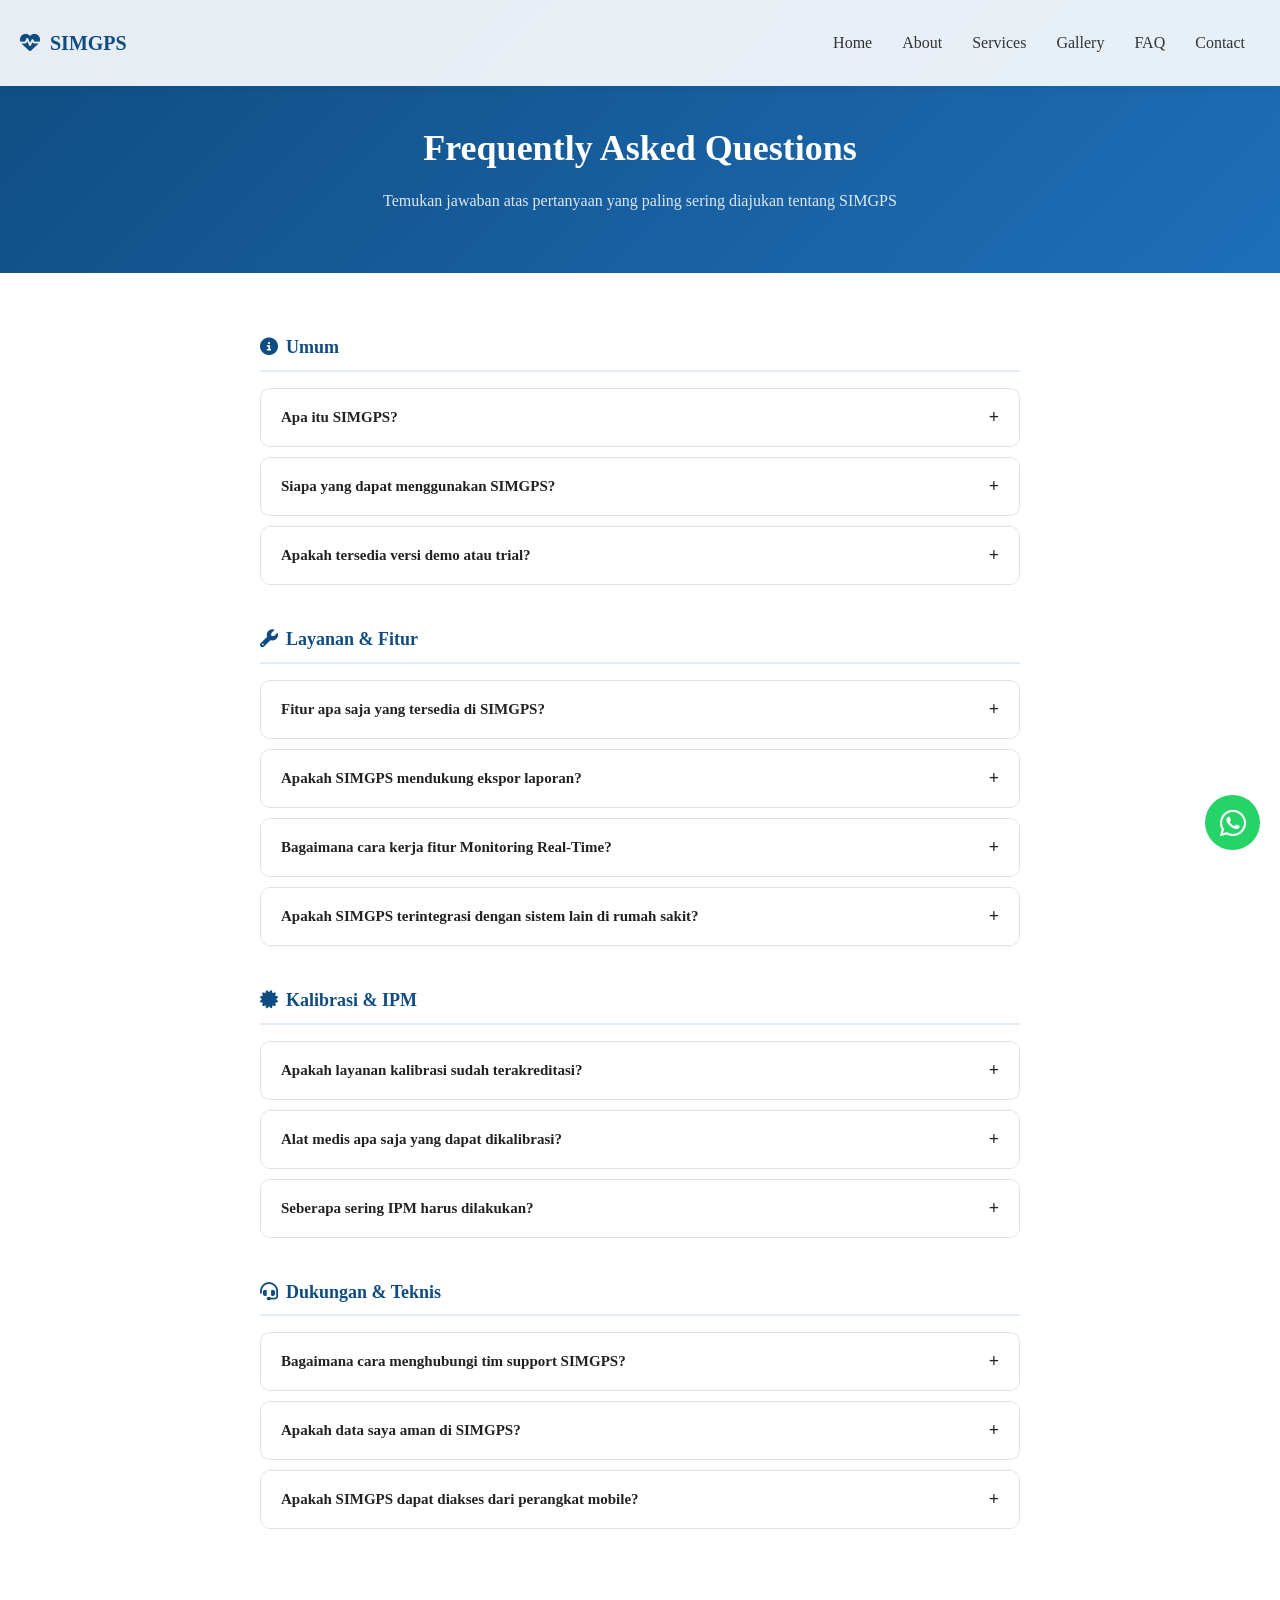
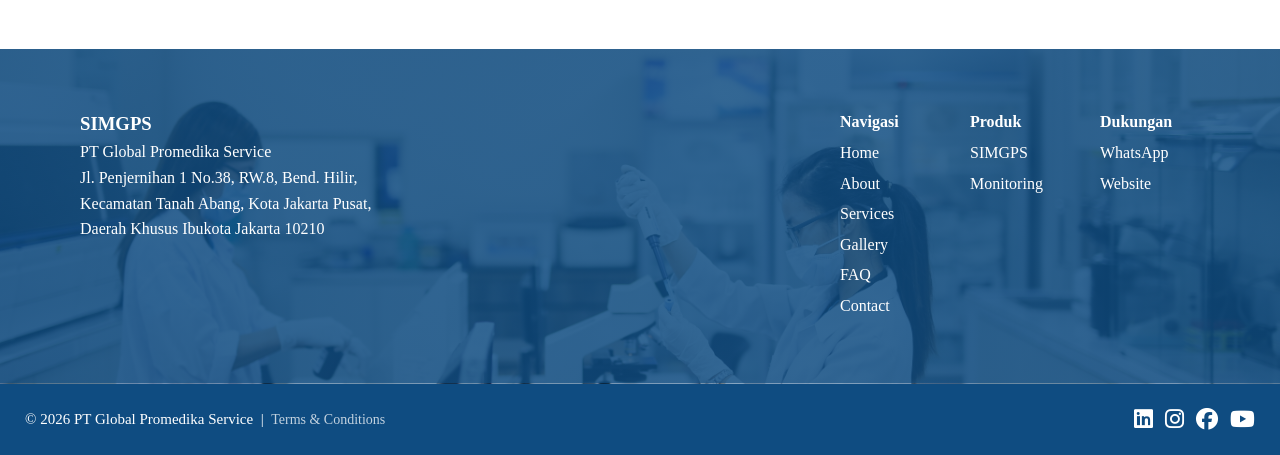
<file: simgps-landing-ver3/faq.html>
<!DOCTYPE html>
<html lang="en">
<head>
    <meta charset="UTF-8">
    <meta name="viewport" content="width=device-width, initial-scale=1.0">
    <link rel="stylesheet" href="https://cdnjs.cloudflare.com/ajax/libs/font-awesome/6.5.0/css/all.min.css">
    <link rel="icon" href="assets/favicon.png" type="image/png">
    <link rel="stylesheet" href="style.css">
    <title>FAQ | SIMGPS</title>
</head>
<body>

    <!-- NAVBAR -->
    <header class="navbar">
        <div class="logo"><a href="index.html" style="text-decoration:none; color:inherit; display:flex; align-items:center; gap:10px;"><i class="fa-solid fa-heart-pulse"></i>SIMGPS</a></div>
        <nav class="nav">
            <a href="index.html">Home</a>
            <a href="index.html#about">About</a>
            <a href="index.html#services">Services</a>
            <a href="index.html#gallery">Gallery</a>
            <a href="faq.html" class="nav-active">FAQ</a>
            <a href="index.html#contact">Contact</a>
        </nav>
        <div class="menu-toggle" id="menu-toggle">
            <span></span>
            <span></span>
            <span></span>
        </div>
    </header>

    <!-- PAGE HERO -->
    <div class="page-hero">
        <h1>Frequently Asked Questions</h1>
        <p>Temukan jawaban atas pertanyaan yang paling sering diajukan tentang SIMGPS</p>
    </div>

    <!-- FAQ CONTENT -->
    <div class="faq-section">

        <!-- Kategori 1 -->
        <div class="faq-category">
            <h3><i class="fa-solid fa-circle-info" style="margin-right:8px; color:#0f4c81;"></i>Umum</h3>

            <div class="faq-item">
                <button class="faq-question">
                    Apa itu SIMGPS?
                    <span class="faq-icon">+</span>
                </button>
                <div class="faq-answer">
                    <p>SIMGPS (Sistem Inventory Manajemen GPS) adalah platform digital yang dikembangkan oleh PT Global Promedika Service untuk membantu fasilitas kesehatan dalam mengelola, memantau, dan merawat perangkat medis secara terpusat, akurat, dan efisien.</p>
                </div>
            </div>

            <div class="faq-item">
                <button class="faq-question">
                    Siapa yang dapat menggunakan SIMGPS?
                    <span class="faq-icon">+</span>
                </button>
                <div class="faq-answer">
                    <p>SIMGPS dirancang untuk rumah sakit, klinik, puskesmas, laboratorium medis, dan berbagai fasilitas kesehatan lainnya yang membutuhkan solusi manajemen perangkat medis yang terintegrasi. Sistem ini juga cocok untuk perusahaan distributor alat medis.</p>
                </div>
            </div>

            <div class="faq-item">
                <button class="faq-question">
                    Apakah tersedia versi demo atau trial?
                    <span class="faq-icon">+</span>
                </button>
                <div class="faq-answer">
                    <p>Ya, kami menyediakan akun demo untuk fasilitas kesehatan yang ingin mencoba SIMGPS sebelum berlangganan. Silakan hubungi tim kami melalui halaman Contact atau WhatsApp untuk mendapatkan akses demo gratis selama 14 hari.</p>
                </div>
            </div>
        </div>

        <!-- Kategori 2 -->
        <div class="faq-category">
            <h3><i class="fa-solid fa-wrench" style="margin-right:8px; color:#0f4c81;"></i>Layanan & Fitur</h3>

            <div class="faq-item">
                <button class="faq-question">
                    Fitur apa saja yang tersedia di SIMGPS?
                    <span class="faq-icon">+</span>
                </button>
                <div class="faq-answer">
                    <p>SIMGPS mencakup delapan modul utama: Inventory Management, Asset Tracking, Reporting & Analytics, Kalibrasi Alat Medis, Inspection & Preventive Maintenance (IPM), Layanan Purna Jual, Monitoring Real-Time, serta Sertifikasi & Akreditasi. Setiap modul dapat dikonfigurasi sesuai kebutuhan fasilitas kesehatan Anda.</p>
                </div>
            </div>

            <div class="faq-item">
                <button class="faq-question">
                    Apakah SIMGPS mendukung ekspor laporan?
                    <span class="faq-icon">+</span>
                </button>
                <div class="faq-answer">
                    <p>Ya, SIMGPS mendukung ekspor laporan dalam format PDF dan Microsoft Excel. Laporan juga dapat dijadwalkan untuk dikirimkan secara otomatis ke email manajemen setiap minggu atau bulan sesuai kebutuhan.</p>
                </div>
            </div>

            <div class="faq-item">
                <button class="faq-question">
                    Bagaimana cara kerja fitur Monitoring Real-Time?
                    <span class="faq-icon">+</span>
                </button>
                <div class="faq-answer">
                    <p>Fitur Monitoring Real-Time memungkinkan Anda memantau kondisi dan performa perangkat medis secara langsung melalui dashboard digital. Sistem otomatis mengirimkan notifikasi jika terdeteksi anomali seperti suhu abnormal, performa di luar toleransi, atau gangguan konektivitas, sehingga tindakan korektif dapat diambil lebih awal.</p>
                </div>
            </div>

            <div class="faq-item">
                <button class="faq-question">
                    Apakah SIMGPS terintegrasi dengan sistem lain di rumah sakit?
                    <span class="faq-icon">+</span>
                </button>
                <div class="faq-answer">
                    <p>SIMGPS dirancang dengan kemampuan integrasi API terbuka yang memungkinkan koneksi dengan sistem manajemen rumah sakit (SIMRS), sistem HIS, maupun sistem ERP yang sudah ada. Tim teknis kami siap membantu proses integrasi sesuai kebutuhan spesifik fasilitas Anda.</p>
                </div>
            </div>
        </div>

        <!-- Kategori 3 -->
        <div class="faq-category">
            <h3><i class="fa-solid fa-certificate" style="margin-right:8px; color:#0f4c81;"></i>Kalibrasi & IPM</h3>

            <div class="faq-item">
                <button class="faq-question">
                    Apakah layanan kalibrasi sudah terakreditasi?
                    <span class="faq-icon">+</span>
                </button>
                <div class="faq-answer">
                    <p>Ya, PT Global Promedika Service merupakan laboratorium kalibrasi yang telah terakreditasi oleh Komite Akreditasi Nasional (KAN). Kalibrasi dilakukan oleh tenaga elektromedis bersertifikasi menggunakan alat standar yang tertelusur secara internasional, dan setiap hasil kalibrasi didokumentasikan dalam sertifikat resmi.</p>
                </div>
            </div>

            <div class="faq-item">
                <button class="faq-question">
                    Alat medis apa saja yang dapat dikalibrasi?
                    <span class="faq-icon">+</span>
                </button>
                <div class="faq-answer">
                    <p>Kami melayani kalibrasi berbagai jenis perangkat medis, antara lain: EKG, tensimeter digital, timbangan medis, inkubator bayi, infusion pump, syringe pump, autoclave, defibrilator, pulse oximeter, dan masih banyak lagi. Hubungi kami untuk informasi lengkap mengenai jenis alat yang kami layani.</p>
                </div>
            </div>

            <div class="faq-item">
                <button class="faq-question">
                    Seberapa sering IPM harus dilakukan?
                    <span class="faq-icon">+</span>
                </button>
                <div class="faq-answer">
                    <p>Frekuensi IPM ditentukan berdasarkan jenis alat, rekomendasi pabrikan, dan regulasi yang berlaku. Umumnya dilakukan setiap 3, 6, atau 12 bulan sekali. SIMGPS akan secara otomatis mengingatkan jadwal IPM yang telah ditentukan sehingga tidak ada alat yang terlewat.</p>
                </div>
            </div>
        </div>

        <!-- Kategori 4 -->
        <div class="faq-category">
            <h3><i class="fa-solid fa-headset" style="margin-right:8px; color:#0f4c81;"></i>Dukungan & Teknis</h3>

            <div class="faq-item">
                <button class="faq-question">
                    Bagaimana cara menghubungi tim support SIMGPS?
                    <span class="faq-icon">+</span>
                </button>
                <div class="faq-answer">
                    <p>Anda dapat menghubungi tim support kami melalui beberapa saluran: WhatsApp, email, telepon, maupun melalui fitur ticketing yang tersedia di platform SIMGPS. Tim kami siap merespons kebutuhan Anda pada hari kerja Senin–Jumat, pukul 08.00–17.00 WIB.</p>
                </div>
            </div>

            <div class="faq-item">
                <button class="faq-question">
                    Apakah data saya aman di SIMGPS?
                    <span class="faq-icon">+</span>
                </button>
                <div class="faq-answer">
                    <p>Keamanan data adalah prioritas utama kami. SIMGPS menggunakan enkripsi SSL/TLS untuk transmisi data, backup otomatis harian, serta kontrol akses berbasis peran (role-based access control) untuk memastikan hanya pihak yang berwenang yang dapat mengakses informasi sensitif.</p>
                </div>
            </div>

            <div class="faq-item">
                <button class="faq-question">
                    Apakah SIMGPS dapat diakses dari perangkat mobile?
                    <span class="faq-icon">+</span>
                </button>
                <div class="faq-answer">
                    <p>Ya, SIMGPS dirancang dengan tampilan responsif yang dapat diakses dari perangkat apa pun — baik desktop, tablet, maupun smartphone. Tidak diperlukan instalasi aplikasi khusus; cukup akses melalui browser modern di perangkat Anda.</p>
                </div>
            </div>
        </div>

    </div>

    <!-- FOOTER -->
    <div class="footer-container">
        <div class="footer-left">
            <h3>SIMGPS</h3>
            <p>PT Global Promedika Service</p>
            <p>Jl. Penjernihan 1 No.38, RW.8, Bend. Hilir, Kecamatan Tanah Abang, Kota Jakarta Pusat, Daerah Khusus Ibukota Jakarta 10210</p>
        </div>
        <div class="footer-right">
            <div>
                <h4>Navigasi</h4>
                <a href="index.html">Home</a>
                <a href="index.html#about">About</a>
                <a href="index.html#services">Services</a>
                <a href="index.html#gallery">Gallery</a>
                <a href="faq.html">FAQ</a>
                <a href="index.html#contact">Contact</a>
            </div>
            <div>
                <h4>Produk</h4>
                <a href="#">SIMGPS</a>
                <a href="#">Monitoring</a>
            </div>
            <div>
                <h4>Dukungan</h4>
                <a href="https://wa.me" target="_blank">WhatsApp</a>
                <a href="https://globalpromedika.co.id/tentang-kami" target="_blank">Website</a>
            </div>
        </div>
    </div>
    <footer>
        <div class="footer-bottom">
            <p>© 2026 PT Global Promedika Service &nbsp;|&nbsp; <a href="terms.html" class="footer-tnc-link">Terms & Conditions</a></p>
            <div class="social">
                <a href="https://www.linkedin.com/" target="_blank"><i class="fa-brands fa-linkedin"></i></a>
                <a href="https://www.instagram.com" target="_blank"><i class="fa-brands fa-instagram"></i></a>
                <a href="https://www.facebook.com/index.php/" target="_blank"><i class="fa-brands fa-facebook"></i></a>
                <a href="https://www.youtube.com/" target="_blank"><i class="fa-brands fa-youtube"></i></a>
            </div>
        </div>
    </footer>

    <!-- Floating WA -->
    <a href="https://wa.me/" class="wa-float" target="_blank"><i class="fa-brands fa-whatsapp"></i></a>

    <script src="script.js"></script>
    <script>
        // FAQ Accordion — inline so it always runs regardless of script.js errors
        document.querySelectorAll(".faq-question").forEach(function(btn) {
            btn.addEventListener("click", function() {
                var answer = btn.nextElementSibling;
                var isOpen = answer.classList.contains("open");

                document.querySelectorAll(".faq-answer").forEach(function(a) { a.classList.remove("open"); });
                document.querySelectorAll(".faq-question").forEach(function(b) { b.classList.remove("active"); });

                if (!isOpen) {
                    answer.classList.add("open");
                    btn.classList.add("active");
                }
            });
        });
    </script>
</body>
</html>
</file>
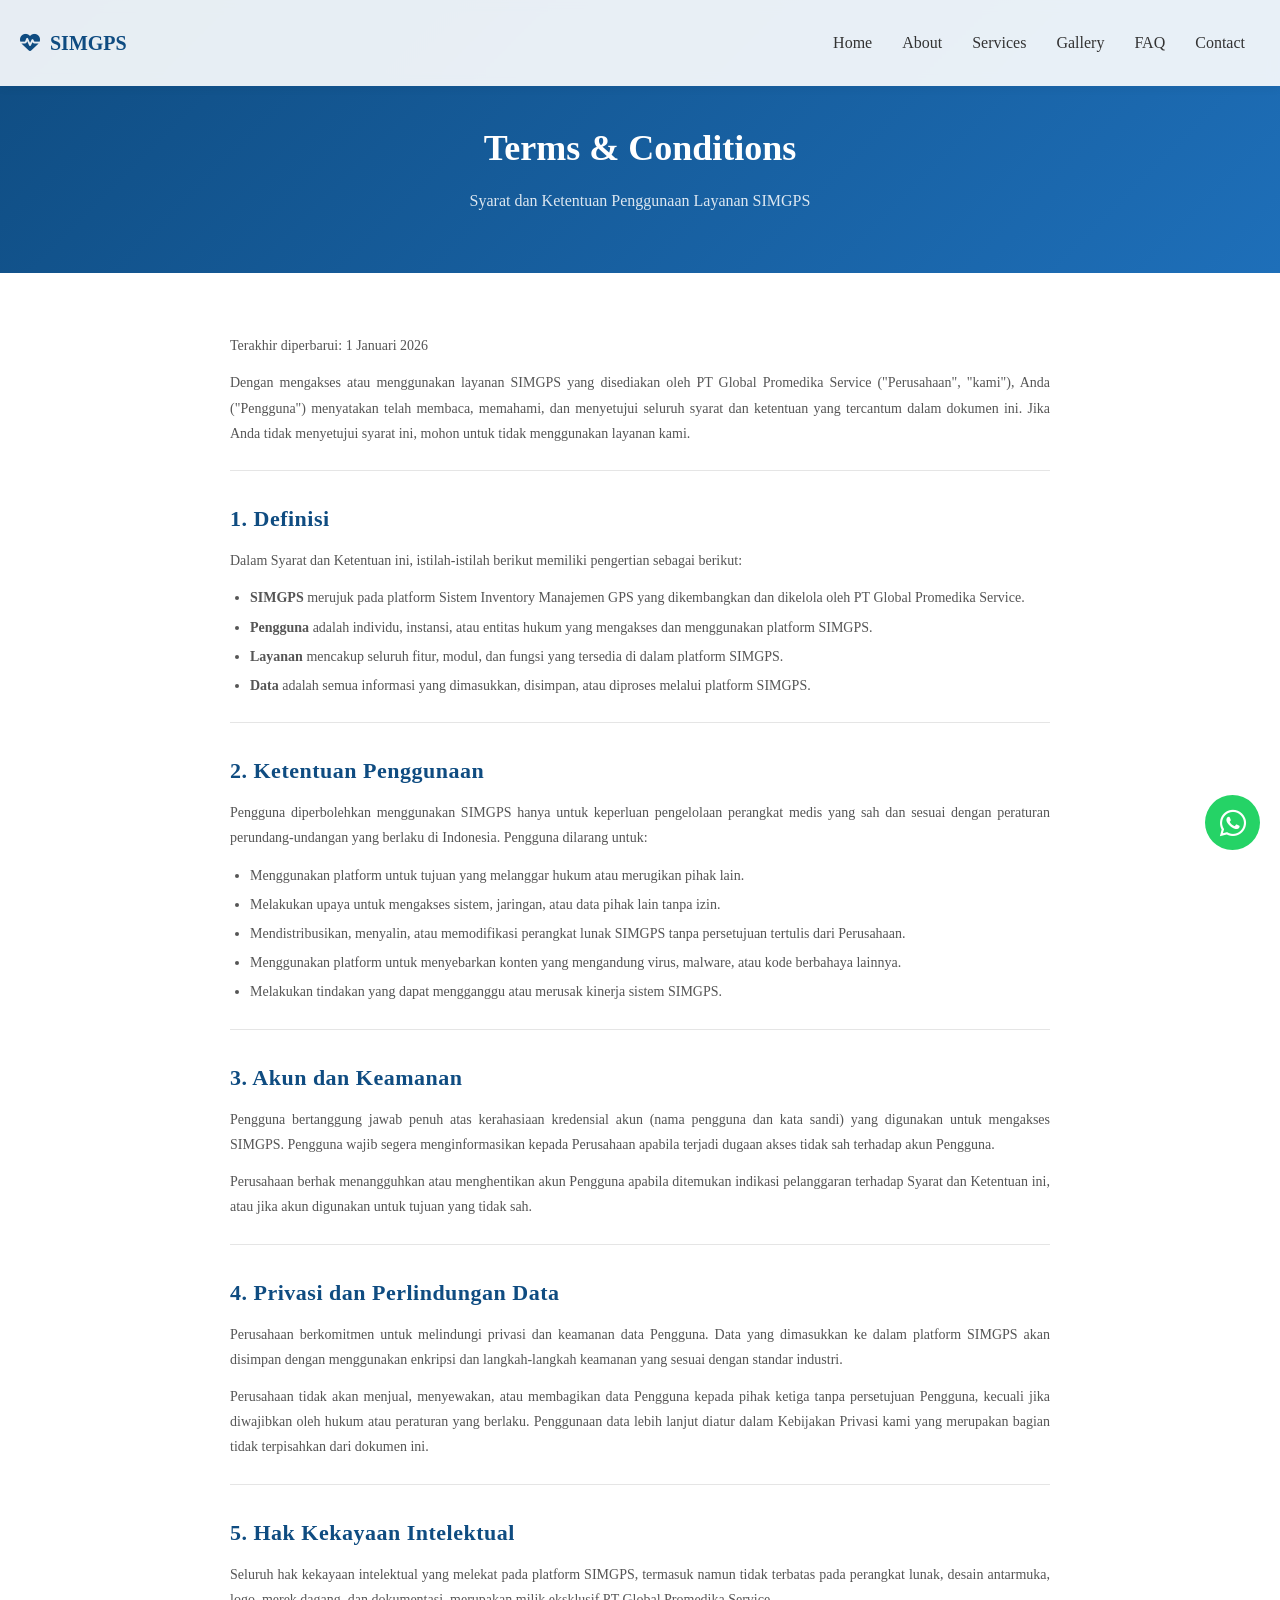
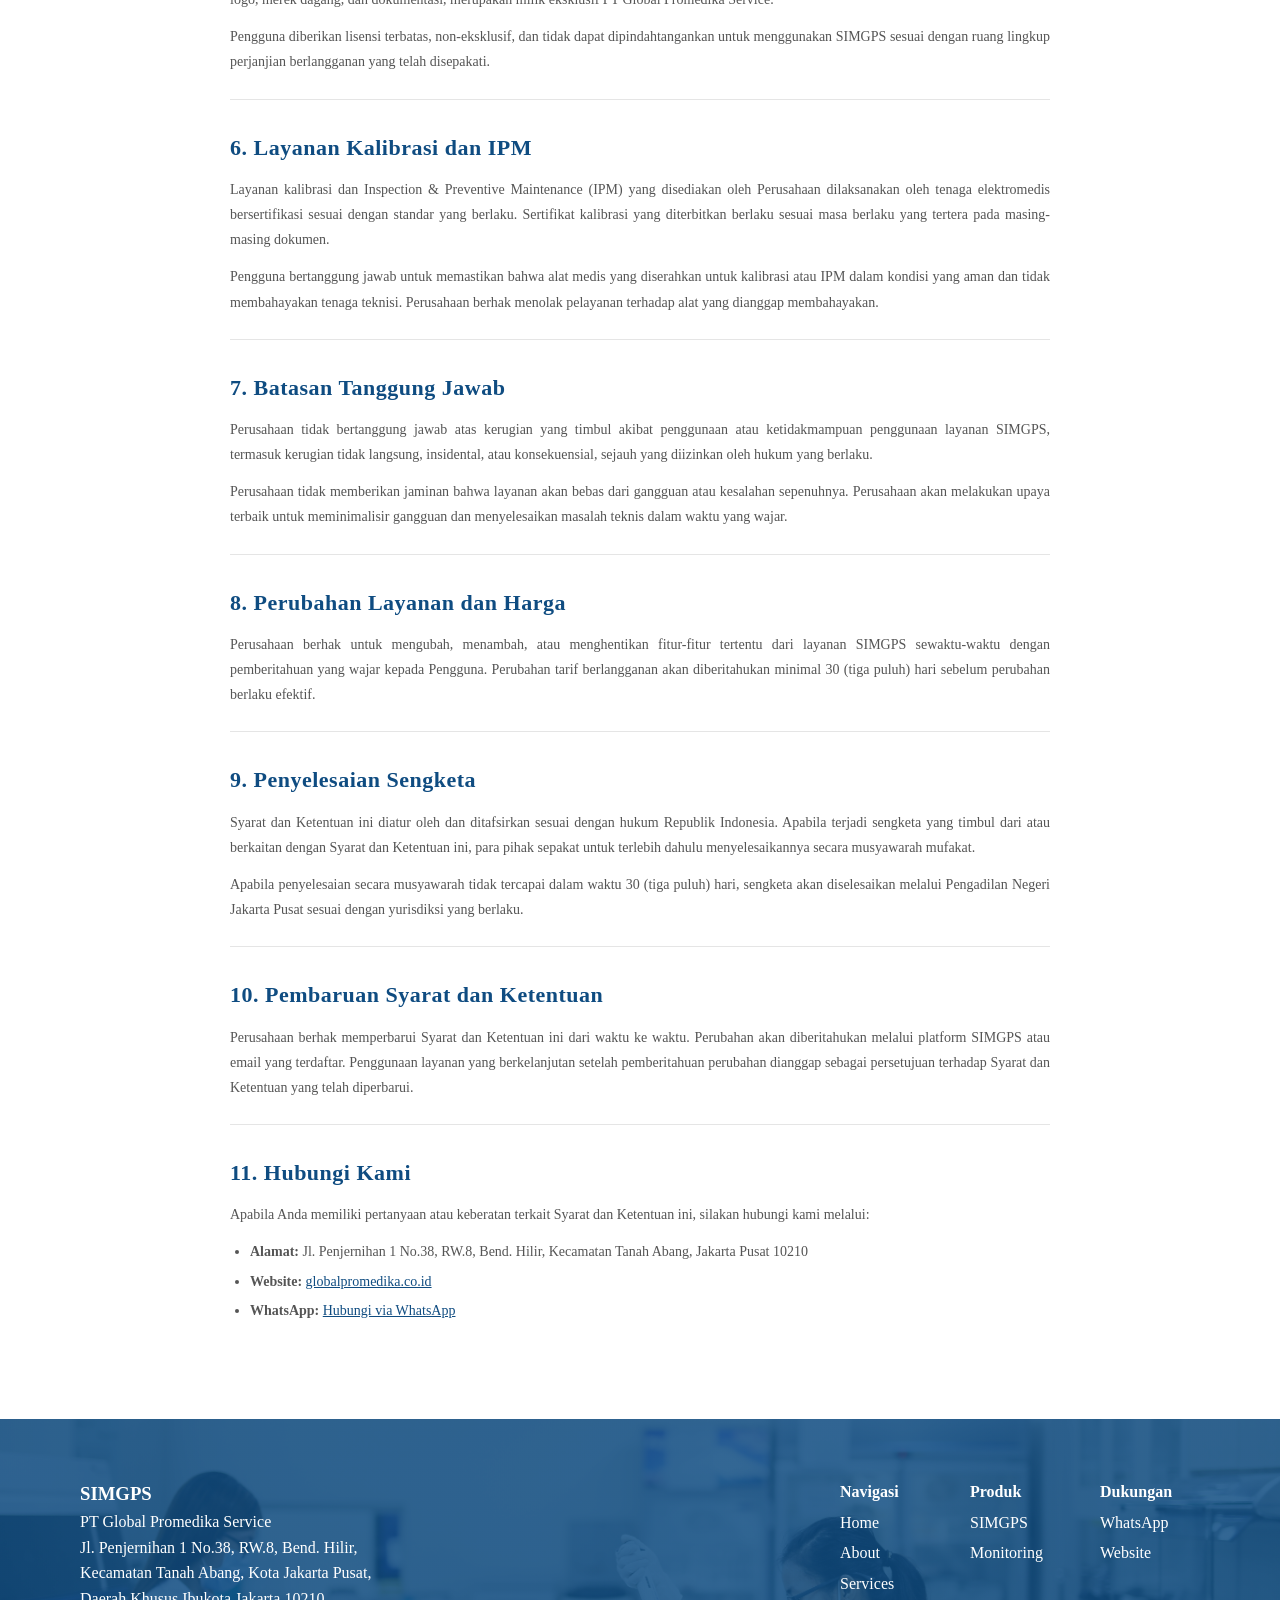
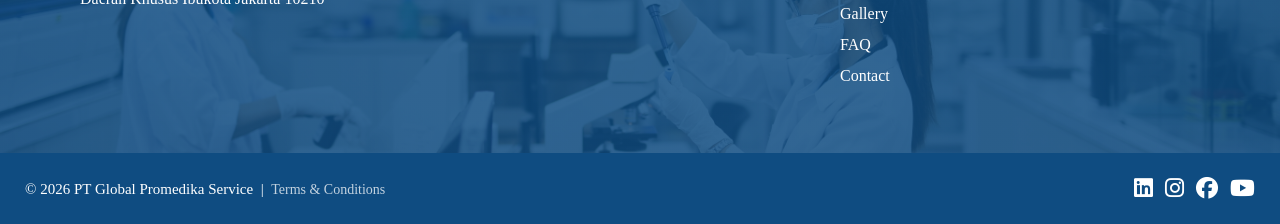
<file: simgps-landing-ver3/terms.html>
<!DOCTYPE html>
<html lang="en">
<head>
    <meta charset="UTF-8">
    <meta name="viewport" content="width=device-width, initial-scale=1.0">
    <link rel="stylesheet" href="https://cdnjs.cloudflare.com/ajax/libs/font-awesome/6.5.0/css/all.min.css">
    <link rel="icon" href="assets/favicon.png" type="image/png">
    <link rel="stylesheet" href="style.css">
    <title>Terms & Conditions | SIMGPS</title>
</head>
<body>

    <!-- NAVBAR -->
    <header class="navbar">
        <div class="logo"><a href="index.html" style="text-decoration:none; color:inherit; display:flex; align-items:center; gap:10px;"><i class="fa-solid fa-heart-pulse"></i>SIMGPS</a></div>
        <nav class="nav">
            <a href="index.html">Home</a>
            <a href="index.html#about">About</a>
            <a href="index.html#services">Services</a>
            <a href="index.html#gallery">Gallery</a>
            <a href="faq.html">FAQ</a>
            <a href="index.html#contact">Contact</a>
        </nav>
        <div class="menu-toggle" id="menu-toggle">
            <span></span>
            <span></span>
            <span></span>
        </div>
    </header>

    <!-- PAGE HERO -->
    <div class="page-hero">
        <h1>Terms &amp; Conditions</h1>
        <p>Syarat dan Ketentuan Penggunaan Layanan SIMGPS</p>
    </div>

    <!-- TERMS CONTENT -->
    <div class="terms-section">
        <p class="terms-last-updated">Terakhir diperbarui: 1 Januari 2026</p>

        <p>Dengan mengakses atau menggunakan layanan SIMGPS yang disediakan oleh PT Global Promedika Service ("Perusahaan", "kami"), Anda ("Pengguna") menyatakan telah membaca, memahami, dan menyetujui seluruh syarat dan ketentuan yang tercantum dalam dokumen ini. Jika Anda tidak menyetujui syarat ini, mohon untuk tidak menggunakan layanan kami.</p>

        <hr class="terms-divider">

        <h2>1. Definisi</h2>
        <p>Dalam Syarat dan Ketentuan ini, istilah-istilah berikut memiliki pengertian sebagai berikut:</p>
        <ul>
            <li><strong>SIMGPS</strong> merujuk pada platform Sistem Inventory Manajemen GPS yang dikembangkan dan dikelola oleh PT Global Promedika Service.</li>
            <li><strong>Pengguna</strong> adalah individu, instansi, atau entitas hukum yang mengakses dan menggunakan platform SIMGPS.</li>
            <li><strong>Layanan</strong> mencakup seluruh fitur, modul, dan fungsi yang tersedia di dalam platform SIMGPS.</li>
            <li><strong>Data</strong> adalah semua informasi yang dimasukkan, disimpan, atau diproses melalui platform SIMGPS.</li>
        </ul>

        <hr class="terms-divider">

        <h2>2. Ketentuan Penggunaan</h2>
        <p>Pengguna diperbolehkan menggunakan SIMGPS hanya untuk keperluan pengelolaan perangkat medis yang sah dan sesuai dengan peraturan perundang-undangan yang berlaku di Indonesia. Pengguna dilarang untuk:</p>
        <ul>
            <li>Menggunakan platform untuk tujuan yang melanggar hukum atau merugikan pihak lain.</li>
            <li>Melakukan upaya untuk mengakses sistem, jaringan, atau data pihak lain tanpa izin.</li>
            <li>Mendistribusikan, menyalin, atau memodifikasi perangkat lunak SIMGPS tanpa persetujuan tertulis dari Perusahaan.</li>
            <li>Menggunakan platform untuk menyebarkan konten yang mengandung virus, malware, atau kode berbahaya lainnya.</li>
            <li>Melakukan tindakan yang dapat mengganggu atau merusak kinerja sistem SIMGPS.</li>
        </ul>

        <hr class="terms-divider">

        <h2>3. Akun dan Keamanan</h2>
        <p>Pengguna bertanggung jawab penuh atas kerahasiaan kredensial akun (nama pengguna dan kata sandi) yang digunakan untuk mengakses SIMGPS. Pengguna wajib segera menginformasikan kepada Perusahaan apabila terjadi dugaan akses tidak sah terhadap akun Pengguna.</p>
        <p>Perusahaan berhak menangguhkan atau menghentikan akun Pengguna apabila ditemukan indikasi pelanggaran terhadap Syarat dan Ketentuan ini, atau jika akun digunakan untuk tujuan yang tidak sah.</p>

        <hr class="terms-divider">

        <h2>4. Privasi dan Perlindungan Data</h2>
        <p>Perusahaan berkomitmen untuk melindungi privasi dan keamanan data Pengguna. Data yang dimasukkan ke dalam platform SIMGPS akan disimpan dengan menggunakan enkripsi dan langkah-langkah keamanan yang sesuai dengan standar industri.</p>
        <p>Perusahaan tidak akan menjual, menyewakan, atau membagikan data Pengguna kepada pihak ketiga tanpa persetujuan Pengguna, kecuali jika diwajibkan oleh hukum atau peraturan yang berlaku. Penggunaan data lebih lanjut diatur dalam Kebijakan Privasi kami yang merupakan bagian tidak terpisahkan dari dokumen ini.</p>

        <hr class="terms-divider">

        <h2>5. Hak Kekayaan Intelektual</h2>
        <p>Seluruh hak kekayaan intelektual yang melekat pada platform SIMGPS, termasuk namun tidak terbatas pada perangkat lunak, desain antarmuka, logo, merek dagang, dan dokumentasi, merupakan milik eksklusif PT Global Promedika Service.</p>
        <p>Pengguna diberikan lisensi terbatas, non-eksklusif, dan tidak dapat dipindahtangankan untuk menggunakan SIMGPS sesuai dengan ruang lingkup perjanjian berlangganan yang telah disepakati.</p>

        <hr class="terms-divider">

        <h2>6. Layanan Kalibrasi dan IPM</h2>
        <p>Layanan kalibrasi dan Inspection & Preventive Maintenance (IPM) yang disediakan oleh Perusahaan dilaksanakan oleh tenaga elektromedis bersertifikasi sesuai dengan standar yang berlaku. Sertifikat kalibrasi yang diterbitkan berlaku sesuai masa berlaku yang tertera pada masing-masing dokumen.</p>
        <p>Pengguna bertanggung jawab untuk memastikan bahwa alat medis yang diserahkan untuk kalibrasi atau IPM dalam kondisi yang aman dan tidak membahayakan tenaga teknisi. Perusahaan berhak menolak pelayanan terhadap alat yang dianggap membahayakan.</p>

        <hr class="terms-divider">

        <h2>7. Batasan Tanggung Jawab</h2>
        <p>Perusahaan tidak bertanggung jawab atas kerugian yang timbul akibat penggunaan atau ketidakmampuan penggunaan layanan SIMGPS, termasuk kerugian tidak langsung, insidental, atau konsekuensial, sejauh yang diizinkan oleh hukum yang berlaku.</p>
        <p>Perusahaan tidak memberikan jaminan bahwa layanan akan bebas dari gangguan atau kesalahan sepenuhnya. Perusahaan akan melakukan upaya terbaik untuk meminimalisir gangguan dan menyelesaikan masalah teknis dalam waktu yang wajar.</p>

        <hr class="terms-divider">

        <h2>8. Perubahan Layanan dan Harga</h2>
        <p>Perusahaan berhak untuk mengubah, menambah, atau menghentikan fitur-fitur tertentu dari layanan SIMGPS sewaktu-waktu dengan pemberitahuan yang wajar kepada Pengguna. Perubahan tarif berlangganan akan diberitahukan minimal 30 (tiga puluh) hari sebelum perubahan berlaku efektif.</p>

        <hr class="terms-divider">

        <h2>9. Penyelesaian Sengketa</h2>
        <p>Syarat dan Ketentuan ini diatur oleh dan ditafsirkan sesuai dengan hukum Republik Indonesia. Apabila terjadi sengketa yang timbul dari atau berkaitan dengan Syarat dan Ketentuan ini, para pihak sepakat untuk terlebih dahulu menyelesaikannya secara musyawarah mufakat.</p>
        <p>Apabila penyelesaian secara musyawarah tidak tercapai dalam waktu 30 (tiga puluh) hari, sengketa akan diselesaikan melalui Pengadilan Negeri Jakarta Pusat sesuai dengan yurisdiksi yang berlaku.</p>

        <hr class="terms-divider">

        <h2>10. Pembaruan Syarat dan Ketentuan</h2>
        <p>Perusahaan berhak memperbarui Syarat dan Ketentuan ini dari waktu ke waktu. Perubahan akan diberitahukan melalui platform SIMGPS atau email yang terdaftar. Penggunaan layanan yang berkelanjutan setelah pemberitahuan perubahan dianggap sebagai persetujuan terhadap Syarat dan Ketentuan yang telah diperbarui.</p>

        <hr class="terms-divider">

        <h2>11. Hubungi Kami</h2>
        <p>Apabila Anda memiliki pertanyaan atau keberatan terkait Syarat dan Ketentuan ini, silakan hubungi kami melalui:</p>
        <ul>
            <li><strong>Alamat:</strong> Jl. Penjernihan 1 No.38, RW.8, Bend. Hilir, Kecamatan Tanah Abang, Jakarta Pusat 10210</li>
            <li><strong>Website:</strong> <a href="https://globalpromedika.co.id" target="_blank" style="color:#0f4c81;">globalpromedika.co.id</a></li>
            <li><strong>WhatsApp:</strong> <a href="https://wa.me" target="_blank" style="color:#0f4c81;">Hubungi via WhatsApp</a></li>
        </ul>

    </div>

    <!-- FOOTER -->
    <div class="footer-container">
        <div class="footer-left">
            <h3>SIMGPS</h3>
            <p>PT Global Promedika Service</p>
            <p>Jl. Penjernihan 1 No.38, RW.8, Bend. Hilir, Kecamatan Tanah Abang, Kota Jakarta Pusat, Daerah Khusus Ibukota Jakarta 10210</p>
        </div>
        <div class="footer-right">
            <div>
                <h4>Navigasi</h4>
                <a href="index.html">Home</a>
                <a href="index.html#about">About</a>
                <a href="index.html#services">Services</a>
                <a href="index.html#gallery">Gallery</a>
                <a href="faq.html">FAQ</a>
                <a href="index.html#contact">Contact</a>
            </div>
            <div>
                <h4>Produk</h4>
                <a href="#">SIMGPS</a>
                <a href="#">Monitoring</a>
            </div>
            <div>
                <h4>Dukungan</h4>
                <a href="https://wa.me" target="_blank">WhatsApp</a>
                <a href="https://globalpromedika.co.id/tentang-kami" target="_blank">Website</a>
            </div>
        </div>
    </div>
    <footer>
        <div class="footer-bottom">
            <p>© 2026 PT Global Promedika Service &nbsp;|&nbsp; <a href="terms.html" class="footer-tnc-link">Terms & Conditions</a></p>
            <div class="social">
                <a href="https://www.linkedin.com/" target="_blank"><i class="fa-brands fa-linkedin"></i></a>
                <a href="https://www.instagram.com" target="_blank"><i class="fa-brands fa-instagram"></i></a>
                <a href="https://www.facebook.com/index.php/" target="_blank"><i class="fa-brands fa-facebook"></i></a>
                <a href="https://www.youtube.com/" target="_blank"><i class="fa-brands fa-youtube"></i></a>
            </div>
        </div>
    </footer>

    <!-- Floating WA -->
    <a href="https://wa.me/" class="wa-float" target="_blank"><i class="fa-brands fa-whatsapp"></i></a>

    <script src="script.js"></script>
</body>
</html>
</file>
<file: simgps-landing-ver3/style.css>
* {
    margin: 0;
    padding: 0;
    box-sizing: border-box;
    font-family: Segoe UI;
}

img {
    max-width: 100%;
}

html {
    scroll-behavior: smooth;
    overflow-x: hidden;
}

body {
    margin: 0;
    padding: 0;
    box-sizing: border-box;
    line-height: 1.6;
    overflow-x: hidden;
    width: 100%;
}

h2 {
    font-weight: 700;
    letter-spacing: 0.5px;
}

section {
    scroll-margin-top: 80px;
    padding: 80px 20px;
}

@media(min-width:768px) {
    section {
        padding: 100px 40px;
    }
}

/* NAVBAR */
.navbar {
    position: fixed;
    top: 0;
    left: 0;
    right: 0;
    width: 100%;
    transition: all 0.4s ease;
    background: rgba(255, 255, 255, 0.9);
    backdrop-filter: blur(6px);
    color: #0f4c81;
    display: flex;
    justify-content: space-between;
    align-items: center;
    padding: 15px 20px;
    box-shadow: 0 2px 10px rgba(0, 0, 0, 0.05);
    z-index: 9999;
}

.navbar .logo,
.navbar a {
    color: #0f4c81;
}

.navbar.scrolled {
    background: rgba(15, 76, 129, 0.95);
    backdrop-filter: blur(8px);
}

.navbar.scrolled .nav a {
    color: #333;
}

.navbar.scrolled a,
.navbar.scrolled .logo {
    color: white;
}

/*
 * NAV MOBILE
 */
.nav {
    display: flex;
    flex-direction: column;
    position: absolute;
    top: 60px;
    right: 0;
    background: white;
    width: 200px;
    box-shadow: 0 8px 20px rgba(0, 0, 0, 0.1);
    border-radius: 0 0 8px 8px;

    /* hidden state */
    opacity: 0;
    visibility: hidden;
    transform: translateY(-12px);
    pointer-events: none;

    transition: opacity 0.3s ease, transform 0.3s ease, visibility 0.3s ease;
}

/* open state */
.nav.show {
    opacity: 1;
    visibility: visible;
    transform: translateY(0);
    pointer-events: auto;
}

.logo {
    display: flex;
    align-items: center;
    gap: 10px;
    font-weight: 700;
    font-size: 20px;
    color: white;
}

/* HOVER EFFECT NAVBAR */
.nav a {
    position: relative;
    padding: 15px;
    text-decoration: none;
    color: #333;
    transition: color 0.3s ease, background 0.3s ease;
}

.nav a::after {
    content: "";
    position: absolute;
    left: 15px;
    bottom: 8px;
    width: 0%;
    height: 2px;
    background: #0f4c81;
    transition: width 0.3s ease;
}

.nav a:hover {
    color: #0f4c81;
    background: rgba(15, 76, 129, 0.06);
    border-radius: 4px;
}

.nav a:hover::after {
    width: calc(100% - 30px);
}

.navbar.scrolled .nav a:hover {
    color: white;
    background: rgba(255, 255, 255, 0.15);
}

.navbar.scrolled .nav a::after {
    background: white;
}

.menu-toggle {
    width: 25px;    
    height: 20px;
    display: flex;
    flex-direction: column;
    justify-content: space-between;
    cursor: pointer;
}

.menu-toggle span {
    height: 3px;
    background: #333;
    border-radius: 3px;
    transition: 0.3s;
}

.menu-toggle.active span:nth-child(1){
    transform: rotate(45deg) translate(5px, 5px);
}
.menu-toggle.active span:nth-child(2){
    opacity: 0;
}
.menu-toggle.active span:nth-child(3){
    transform: rotate(-45deg) translate(6px, -6px);
}

/* HERO */
.hero {
    width: 100%;
    height: 100vh;
    position: relative;
    overflow: hidden;
    padding: 0 !important;
}

.slide {
    position: absolute;
    width: 100%;
    height: 100%;
    background-size: cover;
    background-position: center center;
    background-repeat: no-repeat;
    opacity: 0;
    transition: 1s;
}

.slide.active {
    opacity: 1;
}

.slide:nth-child(1){ background-image: url("assets/banner-1.jpg"); }
.slide:nth-child(2){ background-image: url("assets/banner-2.jpg"); }
.slide:nth-child(3){ background-image: url("assets/banner-3.jpg"); }

.hero-text {
    position: absolute;
    bottom: 50px;
    left: 20px;
    color: white;
    background: rgba(0, 0, 0, 0.4);
    padding: 20px;
    border-radius: 8px;
}

.hero-controls {
    position: absolute;
    bottom: 20px;
    right: 20px;
    display: flex;
    align-items: center;
    gap: 10px;
    z-index: 10;
}

.hero-controls .slider-btn {
    width: 30px;
    height: 30px;
    font-size: 14px;
    background: rgba(255, 255, 255, 0.3);
    backdrop-filter: blur(4px);
}

.hero-controls .dot { background: rgba(255, 255, 255, 0.5); }
.hero-controls .dot.active { background: white; }

/* ABOUT */
.about-container {
    display: flex;
    flex-direction: column;
    gap: 40px;
}

.about h2,
.about p {
    margin-left: 5px;
}

.about-text {
    font-size: 14px;
    margin-bottom: 10px;
}

.about-text p {
    text-align: justify;
}

.about img {
    width: 100%;
    height: 300px;
    object-fit: cover;
}

.about-links {
    margin-top: 15px;
    display: flex;
    gap: 10px;
    align-items: center;
}

.btn-outline {
    color: #0f4c81;
    font-size: 22px;
    text-decoration: none;
    transition: 0.3s;
}

.btn-outline:hover {
    opacity: 0.7;
    transform: translateY(-3px);
}

.about-social {
    display: flex;
    gap: 20px;
    margin-top: 20px;
    align-items: center;
    flex-wrap: wrap;
}

.about-social a {
    color: #0f4c81;
    font-size: 30px;
    transition: 0.3s;
}

.about-social .follow-text {
    font-size: 14px;
    font-weight: 600;
    color: #0f4c81;
    margin-right: 5px;
}

.about-social a:hover {
    opacity: 0.7;
    transform: translateY(-3px);
}

.btn-outline i {
    margin-right: 6px;
}

@media(min-width:768px){
    .about-container {
        flex-direction: row;
        align-items: center;
    }
    .about img {
        width: 50%;
        height: 80vh;
    }
    .about-text {
        width: 50%;
    }
}

/* DIVIDER */
.divider {
    width: 100%;
    height: 120px;
    background: linear-gradient(135deg, #ffffff 50%, #1e6fb9 50%);
}

/* SERVICES */
.services {
    padding: 80px 20px;
    text-align: center;
    background: transparent;
    color: #333;
}

.services h2 {
    text-align: center;
    margin-bottom: 30px;
}

.service-grid {
    display: grid;
    gap: 20px;
}

.card {
    background: white;
    color: #333;
    backdrop-filter: blur(12px);
    -webkit-backdrop-filter: blur(12px);
    border: 1px solid rgba(255, 255, 255, 0.3);
    border-radius: 15px;
    padding: 30px;
    text-align: center;
    transition: 0.3s;
    cursor: pointer;
}

.card img {
    width: 80px;
    margin-bottom: 10px;
}

.card:hover {
    transform: translateY(-8px);
    box-shadow: 0 10px 25px rgba(0, 0, 0, 0.15);
    background: rgba(15, 76, 129, 0.05);
    border-color: #0f4c81;
}

.fade-up {
    opacity: 0;
    transform: translateY(40px);
    transition: all 0.8s ease;
}

.fade-up.show {
    opacity: 1;
    transform: translateY(0);
}

/* SERVICES MODAL */
.modal {
    display: none;
    position: fixed;
    z-index: 99999;
    left: 0;
    top: 0;
    width: 100%;
    height: 100%;
    background: rgba(0, 0, 0, 0.6);
    backdrop-filter: blur(3px);
}

.modal.show {
    display: flex;
    align-items: center;
    justify-content: center;
}

.modal-content {
    background: white;
    padding: 35px 30px;
    max-width: 560px;
    width: 90%;
    margin: 0 auto;
    border-radius: 16px;
    text-align: center;
    animation: fadeInModal 0.3s ease;
    max-height: 85vh;
    overflow-y: auto;
}

.modal-content h3 {
    margin-bottom: 15px;
    color: #0f4c81;
    font-size: 20px;
}

.modal-content p {
    font-size: 14px;
    color: #555;
    text-align: justify;
    margin-bottom: 12px;
    line-height: 1.7;
}

.close {
    float: right;
    font-size: 25px;
    cursor: pointer;
    color: #999;
    line-height: 1;
    transition: 0.2s;
}

.close:hover {
    color: #333;
}

@keyframes fadeInModal {
    from { opacity: 0; transform: translateY(-20px) scale(0.97); }
    to   { opacity: 1; transform: translateY(0) scale(1); }
}

/* =============================================
   [REVISI 1] CLIENTS — Desktop scroll + Mobile carousel
   ============================================= */

.clients {
    padding: 60px 20px;
    text-align: center;
    background: #f9f9f9;
    overflow: hidden;
}

/* Desktop: marquee auto-scroll */
.client-marquee {
    overflow: hidden;
}

.client-track {
    display: flex;
    gap: 50px;
    animation: scrollLogo 20s linear infinite; /* sedikit lebih cepat */
    align-items: center;
}

.client-track img {
    margin-top: 20px;
    height: 90px;
    width: auto;
    object-fit: contain;
}

.client-track img:hover {
    filter: none;
    opacity: 1;
    transform: scale(1.1);
}

@keyframes scrollLogo {
    0%  { transform: translateX(0); }
    100%{ transform: translateX(-33.33%); }
}

/* Mobile: carousel */
.client-carousel {
    position: relative;
}

.client-carousel-wrapper {
    display: flex;
    transition: transform 0.4s ease;
    gap: 0;
}

.client-carousel-wrapper img {
    flex: 0 0 100%;
    height: 80px;
    width: 100%;
    object-fit: contain;
    padding: 0 40px;
}

.client-carousel-controls {
    display: flex;
    justify-content: center;
    align-items: center;
    gap: 12px;
    margin-top: 16px;
}

/* Visibility helpers */
.desktop-only { display: block; }
.mobile-only  { display: none; }

@media(max-width: 767px) {
    .desktop-only { display: none; }
    .mobile-only  { display: block; }
}

/* =============================================
   [REVISI 2] TESTIMONI — truncate + modal
   ============================================= */

.testimoni {
    padding: 80px 20px;
    text-align: center;
    background: linear-gradient(135deg, #f0f7ff, #dbeeff);
}

.testimoni h2 { margin-bottom: 15px; }

.testi-container {
    overflow: hidden;
    position: relative;
}

.testi-wrapper {
    display: flex;
    transition: transform 0.5s ease;
    gap: 10px;
}

.testi {
    background: white;
    color: #333;
    padding: 20px;
    border-radius: 12px;
    box-shadow: 0 8px 25px rgba(0, 0, 0, 0.15);
    cursor: pointer;
    transition: transform 0.2s, box-shadow 0.2s;
    display: flex;
    flex-direction: column;
    align-items: center;
}

.testi:hover {
    transform: translateY(-4px);
    box-shadow: 0 12px 30px rgba(15, 76, 129, 0.2);
}

/* Text truncation — max 3 lines */
.testi-text {
    display: -webkit-box;
    -webkit-line-clamp: 3;
    line-clamp: 3;
    -webkit-box-orient: vertical;
    overflow: hidden;
    text-overflow: ellipsis;
    font-size: 14px;
    color: #444;
    line-height: 1.6;
    margin-bottom: 8px;
    text-align: center;
    flex: 1;
}

.testi-read-more {
    font-size: 12px;
    color: #0f4c81;
    font-weight: 600;
    cursor: pointer;
    margin-top: 6px;
    text-decoration: underline;
    opacity: 0.8;
}

.testi-read-more:hover { opacity: 1; }

/* Testimoni Modal */
.testi-modal-content {
    max-width: 480px !important;
}

.testi-modal-content .testi-logo {
    width: 90px;
    height: 60px;
    object-fit: contain;
}

/* =============================================
   SLIDER CONTROLS (shared)
   ============================================= */

.slider-controls {
    display: flex;
    justify-content: center;
    align-items: center;
    gap: 15px;
    margin-top: 20px;
}

.slider-btn {
    background: #0f4c81;
    color: white;
    border: none;
    width: 35px;
    height: 35px;
    border-radius: 50%;
    font-size: 16px;
    cursor: pointer;
    transition: 0.3s;
}

.slider-btn:hover { background: #1e6fb9; }

.dots { display: flex; gap: 8px; }

.dot {
    width: 10px;
    height: 10px;
    border-radius: 50%;
    background: #ccc;
    cursor: pointer;
    transition: 0.3s;
}

.dot.active {
    background: #0f4c81;
    transform: scale(1.2);
}

.testi-logo {
    width: 80px;
    height: 50px;
    object-fit: contain;
    margin-bottom: 10px;
}

/* GALLERY */
.gallery {
    padding: 80px 20px;
    text-align: center;
}

.gallery-grid {
    display: grid;
    grid-template-columns: 1fr 1fr;
    gap: 15px;
    margin-top: 20px;
}

.gallery-grid img {
    display: block;
    width: 100%;
    height: 220px;
    object-fit: cover;
    border-radius: 10px;
    transition: transform 0.4s ease, box-shadow 0.4s ease;
    content-visibility: auto;
}

.gallery img:hover {
    transform: scale(1.05);
    box-shadow: 0 10px 30px rgba(0, 0, 0, 0.15);
}

.popup {
    display: none;
    opacity: 0;
    position: fixed;
    transition: opacity 0.3s ease;
    pointer-events: none;
    top: 0; left: 0;
    width: 100%; height: 100%;
    background: rgba(0, 0, 0, 0.8);
    justify-content: center;
    align-items: center;
    z-index: 10000;
}

.popup img {
    max-width: 85%;
    max-height: 85vh;
    object-fit: contain;
    border-radius: 10px;
    transform: scale(0.8);
    transition: 0.3s;
}

.popup.show {
    display: flex;
    opacity: 1;
    pointer-events: auto;
}

.popup.show img { transform: scale(1); }

/* BACK TO TOP */
#topBtn {
    position: fixed;
    bottom: 120px;
    right: 20px;
    display: none;
    padding: 10px 15px;
    border: none;
    background: #0f4c81;
    color: white;
    border-radius: 5px;
    cursor: pointer;
    font-size: 18px;
    transition: background 0.3s, transform 0.2s;
    z-index: 999;
}

#topBtn:hover {
    background: #1e6fb9;
    transform: translateY(-3px);
}

/* FIX WA FLOAT */
.wa-float {
    position: fixed;
    bottom: 50px;
    right: 20px;
    width: 55px;
    height: 55px;
    display: flex;
    align-items: center;
    justify-content: center;
    background: #25D366;
    color: white;
    border-radius: 50%;
    font-size: 30px;
    z-index: 999;
    text-decoration: none;
    line-height: 1;
    border: none;
    outline: none;
    transition: background 0.3s, transform 0.3s;
}

.wa-float:hover {
    background: #1ebe57;
    transform: scale(1.1);
}

/* KOLABORASI */
.cta {
    padding: 80px 20px;
    text-align: center;
    color: white;
    background: linear-gradient(rgba(15, 76, 129, 0.7), rgba(15,76,129,0.7)), url("assets/card-bg.jpg");
    background-size: cover;
    background-position: center;
}

.btn {
    display: inline-block;
    margin-top: 20px;
    padding: 12px 25px;
    background: white;
    color: #0f4c81;
    border-radius: 25px;
    text-decoration: none;
}

/* CONTACT */
.contact-wrapper {
    display: flex;
    gap: 30px;
    max-width: 1100px;
    margin: 30px auto 0;
    align-items: stretch;
}

.contact-map {
    width: 100%;
    height: 100%;
    min-height: 500px;
    border-radius: 12px;
    overflow: hidden;
}

.contact-form {
    display: flex;
    flex-direction: column;
    gap: 15px;
    justify-content: center;
}

.contact-form input,
.contact-form textarea,
.contact-form select {
    width: 100%;
    padding: 12px 15px;
    border: 1px solid #ccc;
    border-radius: 8px;
    font-size: 14px;
    font-family: Segoe UI;
    outline: none;
    transition: 0.3s;
    background: white;
}

.contact-form input:focus,
.contact-form textarea:focus,
.contact-form select:focus {
    border-color: #0f4c81;
    box-shadow: 0 0 0 3px rgba(15, 76, 129, 0.1);
}

.contact-form textarea {
    resize: vertical;
    min-height: 130px;
}

.contact-form button {
    padding: 12px 30px;
    background: #0f4c81;   
    color: white;
    border: none;
    border-radius: 25px;
    font-size: 15px;
    cursor: pointer;
    align-self: flex-start;
    transition: 0.3s;
}

.contact-form button:hover {
    background: #1e6fb9;
    transform: translateY(-2px);
}

.error-msg {
    color: red;
    font-size: 12px;
    margin-top: -10px;
    display: block;
}

@media(min-width: 768px) {
    .contact-wrapper { flex-direction: row; }
    .contact-map { width: 50%; height: auto; min-height: 450px; }
    .contact-form { width: 50%; }
}

/* FOOTER */
footer {
    text-align: center;
    background: #0f4c81;
    color: white;
    padding: 0;
}

.footer-container {
    display: flex;
    flex-direction: column;
    padding: 50px 20px;
    background: linear-gradient(rgba(15, 76, 129, 0.85), rgba(15, 76, 129, 0.85)), url("assets/banner-3.jpg");
    background-size: cover;
    background-position: center;
    color: white;
    align-items: center;
    text-align: center;
}

.footer-left { 
    max-width: 300px; 
}

.footer-right {
    display: flex;
    flex-wrap: wrap;
    justify-content: center;
    gap: 30px;
    width: 100%;
}

.footer-right div {
    min-width: 100px;
}

@media(min-width: 768px) {
    .footer-container {
        flex-direction: row;
        text-align: left;
        align-items: flex-start;
        justify-content: space-between;
        padding: 60px 80px;
    }

    .footer-right {
        width: auto;
        justify-content: flex-end;
        text-align: left;
    }
}

.footer-right a {
    display: block;
    color: white;
    text-decoration: none;
    margin: 5px 0;
    transition: 0.3s;
}

.footer-right a:hover {
    opacity: 0.8;
}

.footer-bottom {
    display: flex;
    justify-content: space-between;
    align-items: center;
    padding: 18px 25px;
    background: #0f4c81;
    color: white;
    flex-wrap: wrap;
    gap: 8px;
}

.footer-bottom p { margin: 0; font-size: 15px; }

/* [REVISI 3] Terms & Conditions link di footer */
.footer-tnc-link {
    color: rgba(255, 255, 255, 0.75);
    text-decoration: none;
    font-size: 14px;
    transition: 0.3s;
}

.footer-tnc-link:hover {
    color: white;
    text-decoration: underline;
}

.footer-bottom .social { display: flex; gap: 12px; }

.footer-bottom .social a {
    color: white;
    font-size: 22px;
    transition: 0.3s;
}

.footer-bottom .social a:hover {
    opacity: 0.7;
    transform: translateY(-3px);
}

@media(max-width: 768px){
    .footer-container { grid-template-columns: 1fr; }
    .footer-right { flex-direction: column; gap: 20px; }
}

/* DESKTOP */
@media(min-width: 768px){
    .nav {
        display: flex !important;
        position: static;
        flex-direction: row;
        background: none;
        width: auto;

        opacity: 1 !important;
        visibility: visible !important;
        transform: none !important;
        pointer-events: auto !important;
        box-shadow: none;
        border-radius: 0;
        transition: none;
    }

    .nav a::after {
        left: 50%;
        transform: translateX(-50%);
        bottom: 6px;
    }

    .nav a:hover::after { width: 60%; }

    .navbar.scrolled .nav a { color: white; }

    .menu-toggle { display: none; }

    .service-grid { grid-template-columns: repeat(4, 1fr); }

    .hero-text { left: 60px; }

    .gallery-grid { grid-template-columns: repeat(4, 1fr); }
}

/* MOBILE ONLY */
@media(max-width: 768px){
    .hero-text {
        justify-content: center;
        position: absolute;
        top: 50%;
        left: 50%;
        transform: translate(-50%, -50%);
        
        color: white;
        background: rgba(0, 0, 0, 0.4);
        padding: 30px;
        border-radius: 12px;
        text-align: center;

        width: 90%;
        max-width: 600px;
        z-index: 5;
    }

    .contact-wrapper { flex-direction: column; }
    .contact-map { order: 1; height: 250px; }
    .contact-form { order: 2; }

    .footer-left {
        max-width: 400px;
        margin-bottom: 30px;
    }

    .footer-left p {
        margin-bottom: 10px;
    }
    
    .footer-right {
        flex-direction: row;
        justify-content: space-between;
        text-align: center;
        gap: 10px;
    }

    .footer-bottom {
        flex-direction: column;
        text-align: center;
        gap: 10px;
    }

    .footer-bottom .social {
        order: 1;
        justify-content: center;
    }

    .footer-bottom p { order: 2; }
}

/* =============================================
   FAQ PAGE STYLES
   ============================================= */
.page-hero {
    background: linear-gradient(135deg, #0f4c81, #1e6fb9);
    color: white;
    text-align: center;
    padding: 120px 20px 60px;
}

.page-hero h1 {
    font-size: 36px;
    margin-bottom: 10px;
}

.page-hero p {
    font-size: 16px;
    opacity: 0.85;
}

.faq-section {
    max-width: 800px;
    margin: 0 auto;
    padding: 60px 20px 80px;
}

.faq-category {
    margin-bottom: 40px;
}

.faq-category h3 {
    font-size: 18px;
    color: #0f4c81;
    margin-bottom: 16px;
    padding-bottom: 8px;
    border-bottom: 2px solid #e0ecf8;
}

.faq-item {
    border: 1px solid #e0e0e0;
    border-radius: 10px;
    margin-bottom: 10px;
    overflow: hidden;
    transition: box-shadow 0.2s;
}

.faq-item:hover {
    box-shadow: 0 4px 15px rgba(15, 76, 129, 0.1);
}

.faq-question {
    width: 100%;
    text-align: left;
    background: white;
    border: none;
    padding: 18px 20px;
    font-size: 15px;
    font-family: Segoe UI;
    color: #222;
    cursor: pointer;
    display: flex;
    justify-content: space-between;
    align-items: center;
    font-weight: 600;
    transition: background 0.2s;
}

.faq-question:hover {
    background: #f0f7ff;
}

.faq-question.active {
    background: #0f4c81;
    color: white;
}

.faq-question .faq-icon {
    font-size: 18px;
    transition: transform 0.3s;
    flex-shrink: 0;
    margin-left: 10px;
}

.faq-question.active .faq-icon {
    transform: rotate(45deg);
}

.faq-answer {
    max-height: 0;
    overflow: hidden;
    transition: max-height 0.35s ease, padding 0.35s ease;
    background: #fafcff;
}

.faq-answer.open {
    max-height: 400px;
    padding: 16px 20px;
}

.faq-answer p {
    font-size: 14px;
    color: #555;
    line-height: 1.7;
}

/* =============================================
   TERMS PAGE STYLES
   ============================================= */
.terms-section {
    max-width: 860px;
    margin: 0 auto;
    padding: 60px 20px 80px;
}

.terms-section h2 {
    font-size: 22px;
    color: #0f4c81;
    margin: 30px 0 12px;
}

.terms-section h2:first-child {
    margin-top: 0;
}

.terms-section p {
    font-size: 14px;
    color: #555;
    line-height: 1.8;
    text-align: justify;
    margin-bottom: 12px;
}

.terms-section ul {
    margin: 8px 0 16px 20px;
}

.terms-section ul li {
    font-size: 14px;
    color: #555;
    line-height: 1.8;
    margin-bottom: 4px;
}

.terms-last-updated {
    font-size: 13px;
    color: #999;
    margin-bottom: 30px;
}

.terms-divider {
    border: none;
    border-top: 1px solid #e5e5e5;
    margin: 24px 0;
}
</file>
